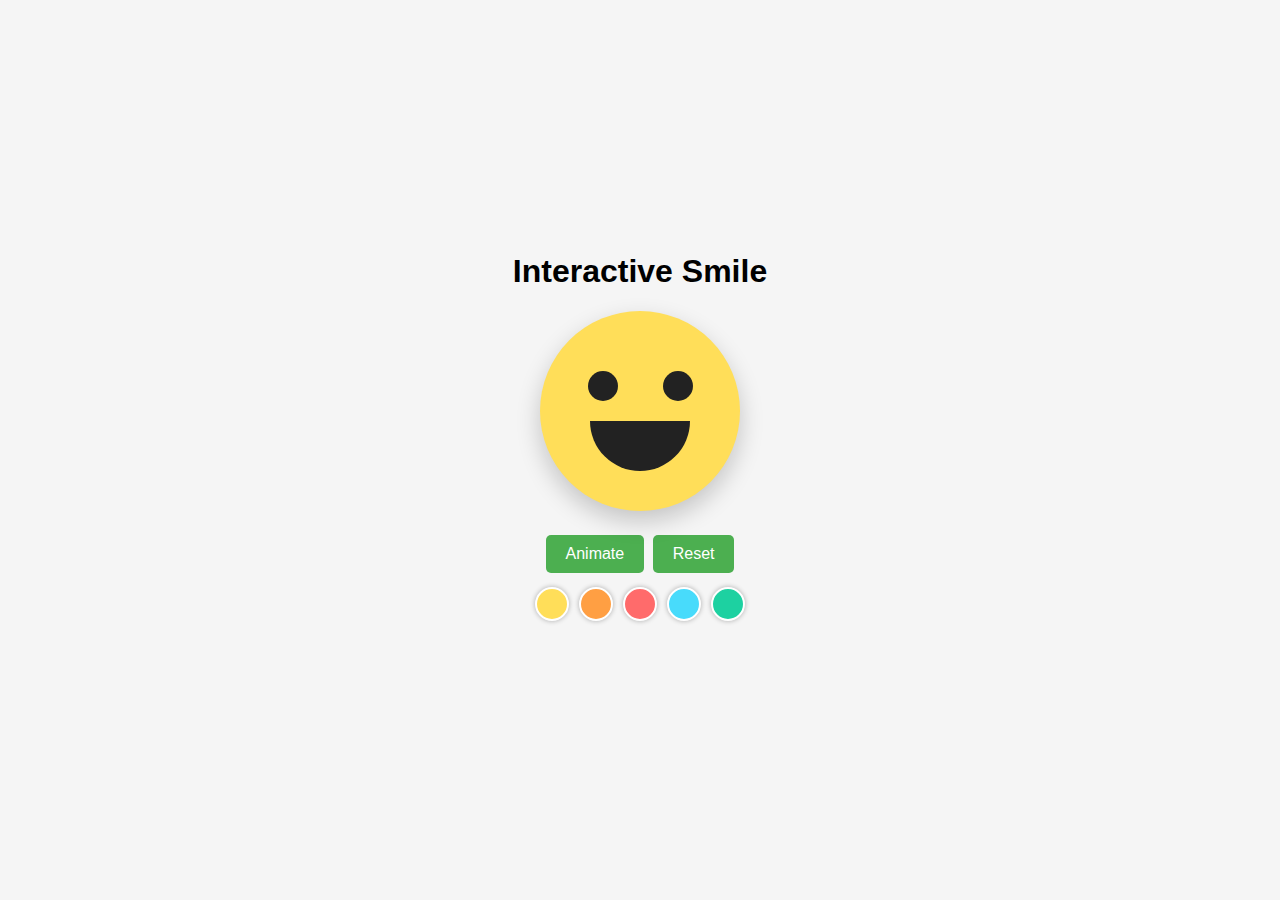
<file: templates/interactive-smile.html>
<!DOCTYPE html>
<html lang="en">
<head>
  <meta charset="UTF-8">
  <meta name="viewport" content="width=device-width, initial-scale=1.0">
  <title>Interactive Smile</title>
  <style>
    body {
      display: flex;
      justify-content: center;
      align-items: center;
      height: 100vh;
      background-color: #f5f5f5;
      margin: 0;
      font-family: Arial, sans-serif;
    }
    
    .container {
      text-align: center;
    }
    
    .face {
      position: relative;
      width: 200px;
      height: 200px;
      border-radius: 50%;
      background-color: #ffde59;
      margin: 0 auto 20px;
      box-shadow: 0 10px 25px rgba(0, 0, 0, 0.2);
      transition: transform 0.3s ease;
    }
    
    .face:hover {
      transform: scale(1.1);
    }
    
    .eyes {
      position: relative;
      top: 60px;
      display: flex;
      justify-content: space-around;
      width: 150px;
      margin: 0 auto;
    }
    
    .eye {
      width: 30px;
      height: 30px;
      background-color: #222;
      border-radius: 50%;
      transition: all 0.3s ease;
    }
    
    .face:hover .eye {
      height: 5px;
      margin-top: 12px;
      border-radius: 5px;
    }
    
    .mouth {
      position: absolute;
      bottom: 40px;
      left: 50%;
      transform: translateX(-50%);
      width: 100px;
      height: 50px;
      border-bottom-left-radius: 100px;
      border-bottom-right-radius: 100px;
      background-color: #222;
      transition: all 0.3s ease;
    }
    
    .face:hover .mouth {
      height: 60px;
      width: 120px;
    }
    
    .controls {
      margin-top: 20px;
    }
    
    button {
      background-color: #4CAF50;
      border: none;
      color: white;
      padding: 10px 20px;
      text-align: center;
      text-decoration: none;
      display: inline-block;
      font-size: 16px;
      margin: 4px 2px;
      cursor: pointer;
      border-radius: 5px;
      transition: background-color 0.3s;
    }
    
    button:hover {
      background-color: #45a049;
    }
    
    .color-buttons {
      display: flex;
      justify-content: center;
      margin-top: 10px;
      gap: 10px;
    }
    
    .color-button {
      width: 30px;
      height: 30px;
      border-radius: 50%;
      cursor: pointer;
      border: 2px solid white;
      box-shadow: 0 0 5px rgba(0,0,0,0.3);
    }
    
    .message {
      margin-top: 20px;
      font-size: 18px;
      font-weight: bold;
      color: #333;
      min-height: 27px;
    }
  </style>
</head>
<body>
  <div class="container">
    <h1>Interactive Smile</h1>
    <div class="face" id="face">
      <div class="eyes">
        <div class="eye"></div>
        <div class="eye"></div>
      </div>
      <div class="mouth"></div>
    </div>
    
    <div class="controls">
      <button id="animate">Animate</button>
      <button id="reset">Reset</button>
      
      <div class="color-buttons">
        <div class="color-button" style="background-color: #ffde59;" data-color="#ffde59"></div>
        <div class="color-button" style="background-color: #ff9f43;" data-color="#ff9f43"></div>
        <div class="color-button" style="background-color: #ff6b6b;" data-color="#ff6b6b"></div>
        <div class="color-button" style="background-color: #48dbfb;" data-color="#48dbfb"></div>
        <div class="color-button" style="background-color: #1dd1a1;" data-color="#1dd1a1"></div>
      </div>
    </div>
    
    <div class="message" id="message"></div>
  </div>

  <script>
    document.addEventListener('DOMContentLoaded', () => {
      const face = document.getElementById('face');
      const animateBtn = document.getElementById('animate');
      const resetBtn = document.getElementById('reset');
      const colorButtons = document.querySelectorAll('.color-button');
      const messageEl = document.getElementById('message');
      const messages = [
        "Have a great day!",
        "Keep smiling!",
        "You're awesome!",
        "Stay positive!",
        "Spread happiness!"
      ];
      
      let isAnimating = false;
      let animationInterval;
      
      // Hover simulation for animation
      animateBtn.addEventListener('click', () => {
        if (isAnimating) return;
        
        isAnimating = true;
        messageEl.textContent = messages[Math.floor(Math.random() * messages.length)];
        
        face.classList.add('hover-effect');
        face.style.transform = 'scale(1.1)';
        
        const eyes = face.querySelectorAll('.eye');
        eyes.forEach(eye => {
          eye.style.height = '5px';
          eye.style.marginTop = '12px';
          eye.style.borderRadius = '5px';
        });
        
        const mouth = face.querySelector('.mouth');
        mouth.style.height = '60px';
        mouth.style.width = '120px';
        
        // Bounce animation
        let bounceUp = true;
        let scale = 1.1;
        animationInterval = setInterval(() => {
          if (bounceUp) {
            scale += 0.01;
            if (scale >= 1.15) bounceUp = false;
          } else {
            scale -= 0.01;
            if (scale <= 1.05) bounceUp = true;
          }
          face.style.transform = `scale(${scale})`;
        }, 50);
      });
      
      // Reset animation
      resetBtn.addEventListener('click', () => {
        if (!isAnimating) return;
        
        clearInterval(animationInterval);
        isAnimating = false;
        messageEl.textContent = '';
        
        face.style.transform = '';
        
        const eyes = face.querySelectorAll('.eye');
        eyes.forEach(eye => {
          eye.style.height = '';
          eye.style.marginTop = '';
          eye.style.borderRadius = '';
        });
        
        const mouth = face.querySelector('.mouth');
        mouth.style.height = '';
        mouth.style.width = '';
      });
      
      // Color change functionality
      colorButtons.forEach(button => {
        button.addEventListener('click', () => {
          face.style.backgroundColor = button.getAttribute('data-color');
        });
      });
    });
  </script>
</body>
</html>
</file>
